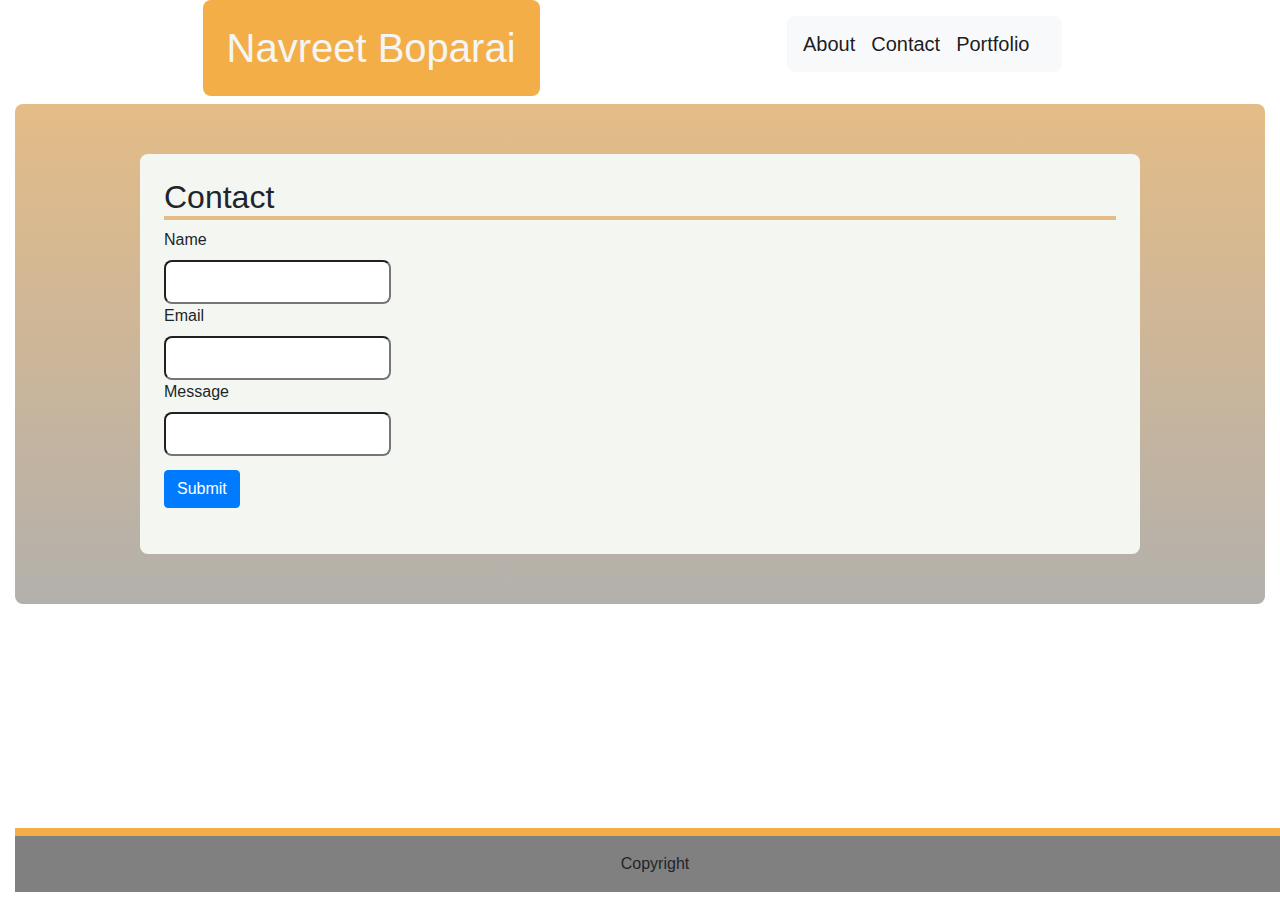
<file: contact.html>
<!DOCTYPE html>
<html lang="en">
<head>
    <meta charset="UTF-8">
    <meta name="viewport" content="width=device-width, initial-scale=1.0">
    <meta http-equiv="X-UA-Compatible" content="ie=edge">
    <link rel="stylesheet" href="https://maxcdn.bootstrapcdn.com/bootstrap/4.0.0/css/bootstrap.min.css" integrity="sha384-Gn5384xqQ1aoWXA+058RXPxPg6fy4IWvTNh0E263XmFcJlSAwiGgFAW/dAiS6JXm" crossorigin="anonymous">
    <link rel="stylesheet" href="assets/css/style.css">
    <title>Navreet Boparai</title>
</head>
<body>
    <div id = "box" class="container-fluid"> 
        <h1>Navreet Boparai</h1>
        <nav class="navbar navbar-light bg-light">
            <a class="navbar-brand" href="index.html">About</a>
            <a class="navbar-brand" href="contact.html">Contact</a>
            <a class="navbar-brand" href="portfolio.html">Portfolio</a>
        </nav>
        <div class="content">
            <section id= "container">                      
                <form>
                    <h2>Contact</h2>
                    <label for="name">Name</label><br>
                    <input type="text" name="name"><br>
                    <label for="email">Email</label><br>
                    <input type="email" name="email"><br>
                    <label for="message">Message</label><br>
                    <input id="m1" type="text"name="message"><br>
                    <button class="btn btn-primary" type="submit">Submit</button>
                    
                </form>             
            </section>
        </div>
        <footer id="footer">Copyright</footer>
    </div>
</body>
</html>
</file>
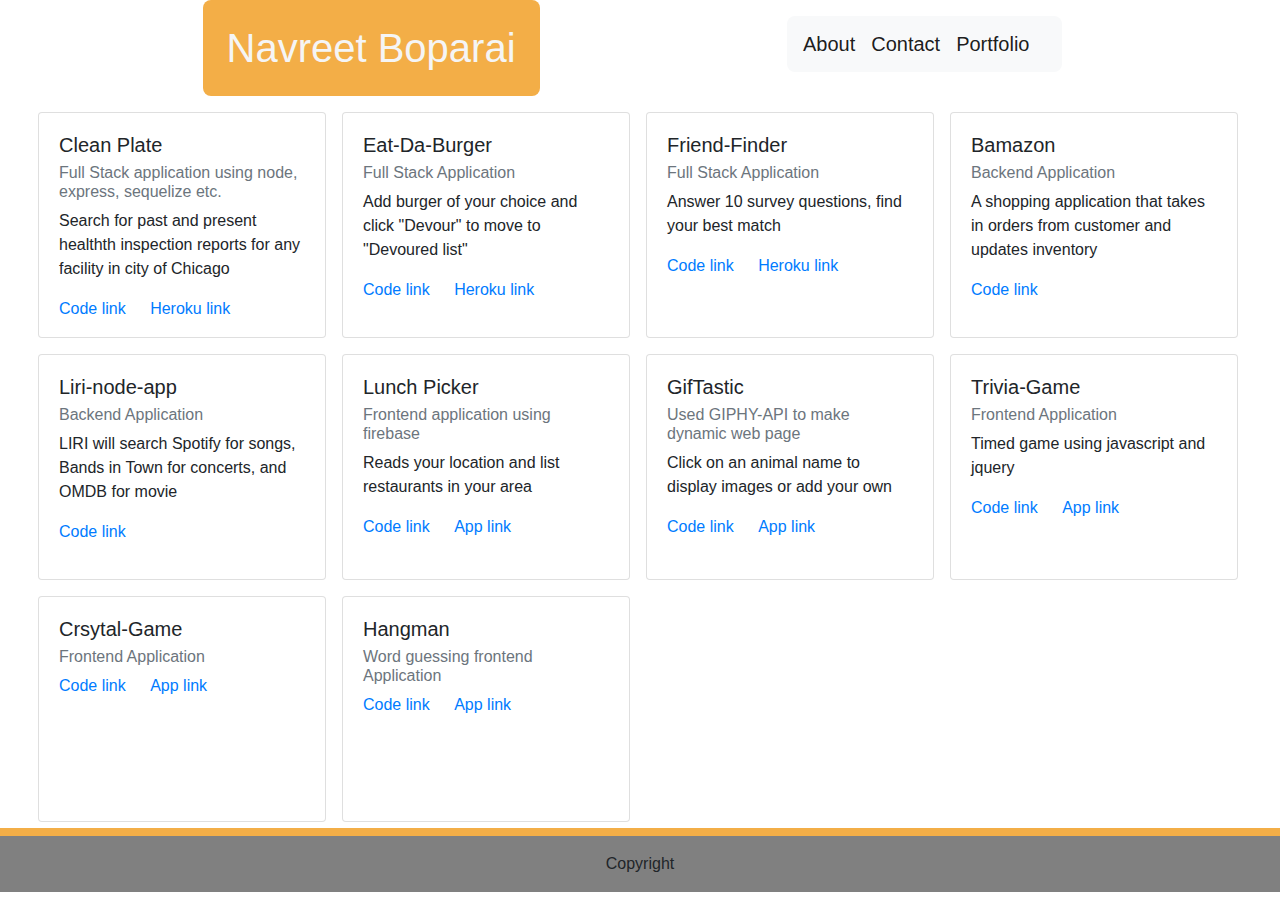
<file: portfolio.html>
<!DOCTYPE html>
<html lang="en">
<head>
    <meta charset="UTF-8">
    <meta name="viewport" content="width=device-width, initial-scale=1.0">
    <meta http-equiv="X-UA-Compatible" content="ie=edge">
    <link rel="stylesheet" href="https://maxcdn.bootstrapcdn.com/bootstrap/4.0.0/css/bootstrap.min.css" integrity="sha384-Gn5384xqQ1aoWXA+058RXPxPg6fy4IWvTNh0E263XmFcJlSAwiGgFAW/dAiS6JXm" crossorigin="anonymous">
    <link rel="stylesheet" href="assets/css/style.css">
    <title>Navreet Boparai</title>
</head>
<body>
    <div id = "box" class="container-fluid"> 
        <h1>Navreet Boparai</h1>
        <nav class="navbar navbar-light bg-light">
            <a class="navbar-brand" href="index.html">About</a>
            <a class="navbar-brand" href="contact.html">Contact</a>
            <a class="navbar-brand" href="portfolio.html">Portfolio</a>
        </nav>

        <div id = "project" class="container-fluid">
            <div class="card" style="width: 18rem;">
                <div class="card-body">
                  <h5 class="card-title">Clean Plate</h5>
                  <h6 class="card-subtitle mb-2 text-muted">Full Stack application using node, express, sequelize etc. </h6>
                  <p class="card-text"> Search for past and present healthth inspection reports for any facility in city of Chicago</p>
                  <a href="https://github.com/alex-ichikawa/Project2" class="card-link">Code link</a>
                  <a href="https://shielded-inlet-22297.herokuapp.com/" class="card-link">Heroku link</a>
                </div>
              </div>
              <div class="card" style="width: 18rem;">
                <div class="card-body">
                  <h5 class="card-title">Eat-Da-Burger</h5>
                  <h6 class="card-subtitle mb-2 text-muted">Full Stack Application</h6>
                  <p class="card-text"> Add burger of your choice and click "Devour" to move to "Devoured list"</p>
                  <a href="https://github.com/nboparai/burger" class="card-link">Code link</a>
                  <a href="https://pacific-cliffs-98895.herokuapp.com/" class="card-link">Heroku link</a>
                </div>
              </div>
              <div class="card" style="width: 18rem;">
                <div class="card-body">
                  <h5 class="card-title">Friend-Finder</h5>
                  <h6 class="card-subtitle mb-2 text-muted">Full Stack Application</h6>
                  <p class="card-text"> Answer 10 survey questions, find your best match</p>
                  <a href="https://github.com/nboparai/Friend-Finder" class="card-link">Code link</a>
                  <a href="https://damp-headland-64983.herokuapp.com/" class="card-link">Heroku link</a>
                </div>
              </div>
              <div class="card" style="width: 18rem;">
                <div class="card-body">
                  <h5 class="card-title">Bamazon</h5>
                  <h6 class="card-subtitle mb-2 text-muted">Backend Application</h6>
                  <p class="card-text"> A shopping application that takes in orders from customer and updates inventory</p>
                  <a href="https://github.com/nboparai/bamazon" class="card-link">Code link</a>
                  
                </div>
              </div>
              <div class="card" style="width: 18rem;">
                <div class="card-body">
                  <h5 class="card-title">Liri-node-app</h5>
                  <h6 class="card-subtitle mb-2 text-muted">Backend Application</h6>
                  <p class="card-text">LIRI will search Spotify for songs, Bands in Town for concerts, and OMDB for movie</p>
                  <a href="https://github.com/nboparai/liri-node-app" class="card-link">Code link</a>
                  
                </div>
              </div>
              <div class="card" style="width: 18rem;">
                <div class="card-body">
                  <h5 class="card-title">Lunch Picker</h5>
                  <h6 class="card-subtitle mb-2 text-muted"> Frontend application using firebase</h6>
                  <p class="card-text">Reads your location and list restaurants in your area</p>
                  <a href="https://github.com/kdohmen29/project-1" class="card-link">Code link</a>
                  <a href="https://kdohmen29.github.io" class="card-link">App link</a>
                  
                </div>
              </div>
              <div class="card" style="width: 18rem;">
                <div class="card-body">
                  <h5 class="card-title">GifTastic</h5>
                  <h6 class="card-subtitle mb-2 text-muted">Used GIPHY-API to make dynamic web page</h6>
                  <p class="card-text">Click on an animal name to display images or add your own</p>
                  <a href="https://github.com/nboparai/ajax-Giphy" class="card-link">Code link</a>
                  <a href="https://nboparai.github.io/ajax-Giphy/" class="card-link">App link</a>
                  
                </div>
              </div>
              <div class="card" style="width: 18rem;">
                <div class="card-body">
                  <h5 class="card-title">Trivia-Game</h5>
                  <h6 class="card-subtitle mb-2 text-muted">Frontend Application</h6>
                  <p class="card-text">Timed game using javascript and jquery</p>
                  <a href="https://github.com/nboparai/Trivia-Game" class="card-link">Code link</a>
                  <a href="https://nboparai.github.io/Trivia-Game/" class="card-link">App link</a>
                  
                </div>
              </div>
              <div class="card" style="width: 18rem;">
                <div class="card-body">
                  <h5 class="card-title">Crsytal-Game</h5>
                  <h6 class="card-subtitle mb-2 text-muted">Frontend Application</h6>
                  
                  <a href="https://github.com/nboparai/unit-4-game" class="card-link">Code link</a>
                  <a href="https://nboparai.github.io/unit-4-game/" class="card-link">App link</a>
                  
                </div>
              </div>
              <div class="card" style="width: 18rem;">
                <div class="card-body">
                  <h5 class="card-title">Hangman</h5>
                  <h6 class="card-subtitle mb-2 text-muted"> Word guessing frontend Application</h6>
                  
                  <a href=" https://github.com/nboparai/Word-Guess-Game" class="card-link">Code link</a>
                  <a href="https://nboparai.github.io/Word-Guess-Game/" class="card-link">App link</a>
                  
                </div>
              </div>
        </div>
    </div>    
        <footer id="footer">Copyright</footer>
</body>
</html>
</file>
<file: assets/css/style.css>
nav{
    float: right;
    border-radius: 8px;
    margin: 16px;
    position: relative;
    right: 15%;
}
#about{
    clear: both;
     /* background-color: rgb(179, 176, 172);  */
    background-image: linear-gradient(to bottom,rgb(228, 188, 135),rgb(179, 176, 172));
    height: 500px;
    position: relative;
    border-radius: 8px;

}
#me{
    width: 80%;
    height: 80%; 
    top: 10%;
    bottom: 10%;
    position: relative;
    padding: 24px;
    background-color: rgb(244, 247, 241);
    border-radius: 8px;
}
h1{
    background-color: rgb(243, 174, 71);
    float: left;
    color: whitesmoke;
    padding: 24px;
    border-radius: 8px;
    left: 15%;
    position: relative;
}
#box{
    float: left;
}
h2{
    border-bottom: 4px solid rgb(228, 188, 135);
}
.content{
    clear: both;
}
#container{
    background-image: linear-gradient(to bottom,rgb(228, 188, 135),rgb(179, 176, 172));
    position: relative;
    top: 20%;
    margin: auto;
    height: 500px;
    border-radius: 8px;
}
form{
    position: relative;
    top: 10%;
    width: 80%;
    height: 80%;
    margin: auto;
    padding: 24px;
    background-color: rgb(244, 247, 241);
    border-radius: 8px;
}
#footer{
    position: fixed;
    bottom: 8px;
    background-color:grey;
    border-top: 8px solid rgb(243, 174, 71);
    width: 100%;
    text-align: center;
    padding: 16px;
}
input{
    padding: 8px;
    border-radius: 8px;
}
button{
    margin-top: 14px;
}
.image-c{
    clear: both;
    width: 80%;
    height: 80%;
    margin: auto;
    top: 10%;
    position: relative;
    padding: 24px;
}
img{
    width: 150px;
    height: 150px;
    padding: 8px;
    border: 4px solid rgb(104, 96, 96);
    border-radius: 8px;
    margin: 8px;
}
#image-set{
    padding: 24px;
    margin: auto;
    background-image: linear-gradient(to bottom,rgb(228, 188, 135),rgb(179, 176, 172));

}
#project{
    clear: both;
    

}
.card{
    float: left;
    margin: 8px;
}
.card-body{
    height: 14em;
}
</file>
